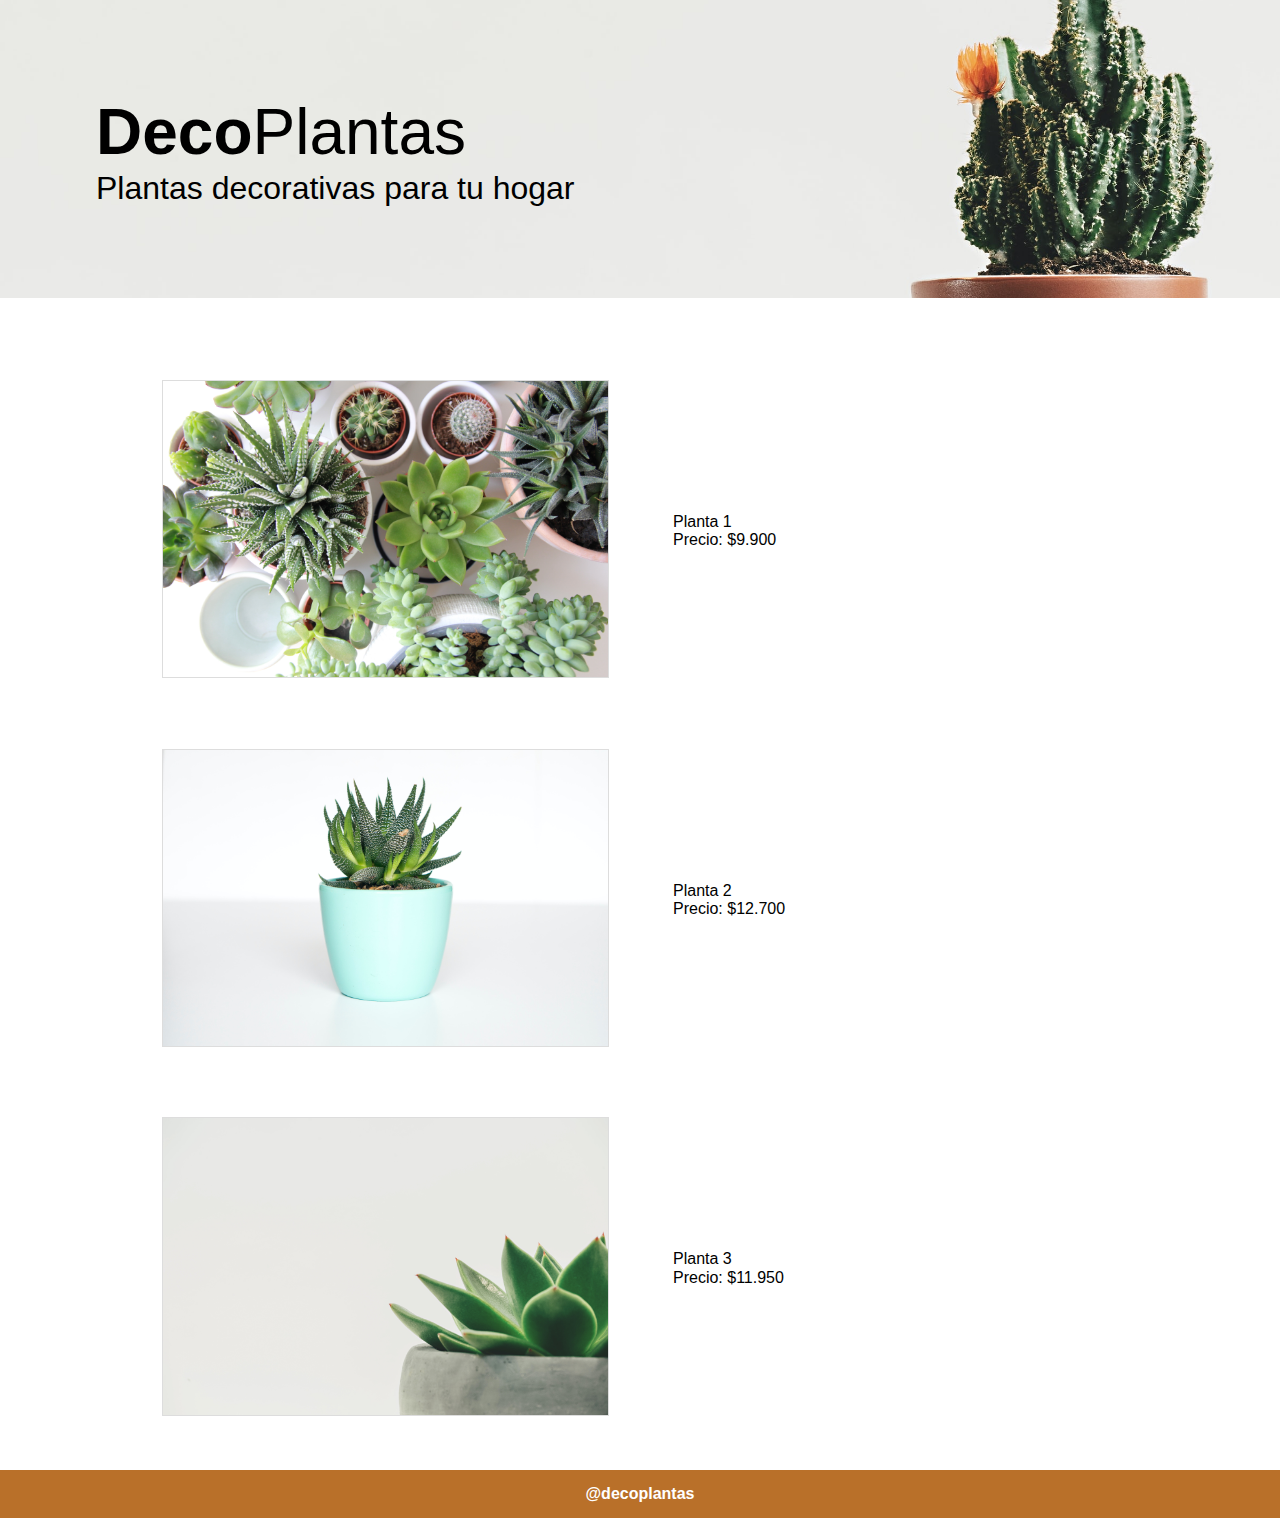
<file: index.html>
<!DOCTYPE html>
<html lang="es">
<head>
    <meta charset="UTF-8">
    <meta http-equiv="X-UA-Compatible" content="IE=edge">
    <meta name="viewport" content="width=device-width, initial-scale=1.0">
    <link rel="stylesheet" href="assets/css/normalize.css">
    <link rel="stylesheet" href="assets/css/style.css">
    <title>DecoPlantas</title>
</head>
<body>
    <div class="header">
        <h1><strong>Deco</strong>Plantas</h1>
        <p>Plantas decorativas para tu hogar</p>
    </div>

    <div class="products">
       <table>
           <tr>
               <td>
                   <img src="assets/imgs/planta-1.jpg" alt="planta-1">
               </td>
               <td>
                   <p>Planta 1</p>
                   <p>Precio: $9.900</p>
               </td>
           </tr>

           <tr>
               <td>
                   <img src="assets/imgs/planta-2.jpg" alt="planta-2">
               </td>
               <td>
                   <p>Planta 2</p>
                   <p>Precio: $12.700</p>
               </td>
           </tr>

           <tr>
               <td>
                   <img src="assets/imgs/planta-3.jpg" alt="planta-3">
               </td>
               <td>
                   <p>Planta 3</p>
                   <p>Precio: $11.950</p>
               </td>
           </tr>
       </table>

    </div>

    <div class="footer">@decoplantas</div>

    
</body>
</html>
</file>
<file: assets/css/style.css>
body {
    font-family: 'Lucida Sans', 'Lucida Sans Regular', 'Lucida Grande', 'Lucida Sans Unicode', Geneva, Verdana, sans-serif;
}

.header {
    height: 3.3em;
    padding: 3em;
    font-size: 2em;
    background-image: url(../imgs/fondo.jpg);
    background-size: 100%;
    background-position: center;
   
}

.header h1 {
    margin: 0px;
    font-weight: 400;
}

.header p {
    margin: 0px;
}

.products {
    width:80%;
    margin: 3em auto 1em auto;
    
}

.products td {
    width: 50%;
    padding: 2em;
}

.products img {
    width: 100%;
    border: solid 1px #ddd;
}

.products p {
    margin: 0px;
}

.footer {
    height: 3em;
    line-height: 3em;
    background-color: rgb(185, 112, 41);
    color: white;
    text-align: center;
    font-weight: 900;
}
</file>
